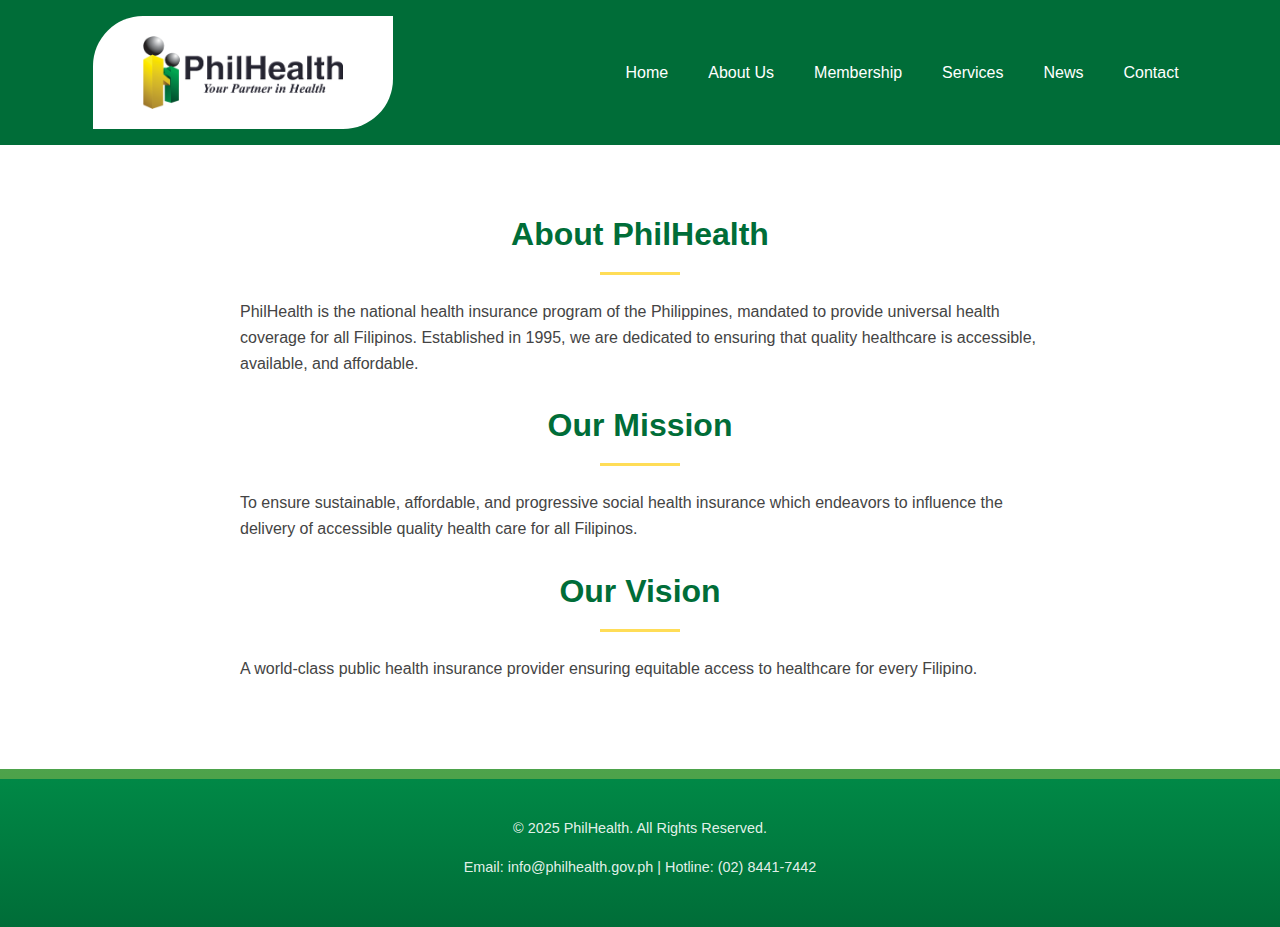
<file: pages/about.html>
<!DOCTYPE html>
<html lang="en">
<head>
    <meta charset="UTF-8">
    <meta name="viewport" content="width=device-width, initial-scale=1.0">
    <title>About Us | PhilHealth</title>
    <link rel="stylesheet" href="../assets/css/style.css">
</head>
<body>
    <header class="navbar">
        <div class="container">
            <img src="../assets/images/logo.png" alt="" class="logo">
            <nav>
                <ul class="nav-links">
                    <li><a href="../index.html">Home</a></li>
                    <li><a href="about.html">About Us</a></li>
                    <li><a href="membership.html">Membership</a></li>
                    <li><a href="services.html">Services</a></li>
                    <li><a href="news.html">News</a></li>
                    <li><a href="contact.html">Contact</a></li>
                </ul>
            </nav>
        </div>
    </header>

    <section class="section">
        <div class="container">
            <h2>About PhilHealth</h2>
            <p>PhilHealth is the national health insurance program of the Philippines, mandated to provide universal health coverage for all Filipinos. Established in 1995, we are dedicated to ensuring that quality healthcare is accessible, available, and affordable.</p>

            <h3>Our Mission</h3>
            <p>To ensure sustainable, affordable, and progressive social health insurance which endeavors to influence the delivery of accessible quality health care for all Filipinos.</p>

            <h3>Our Vision</h3>
            <p>A world-class public health insurance provider ensuring equitable access to healthcare for every Filipino.</p>
        </div>
    </section>

    <footer class="footer">
        <div class="container">
            <p>&copy; 2025 PhilHealth. All Rights Reserved.</p>
            <p>Email: info@philhealth.gov.ph | Hotline: (02) 8441-7442</p>
        </div>
    </footer>
</body>
</html>
</file>
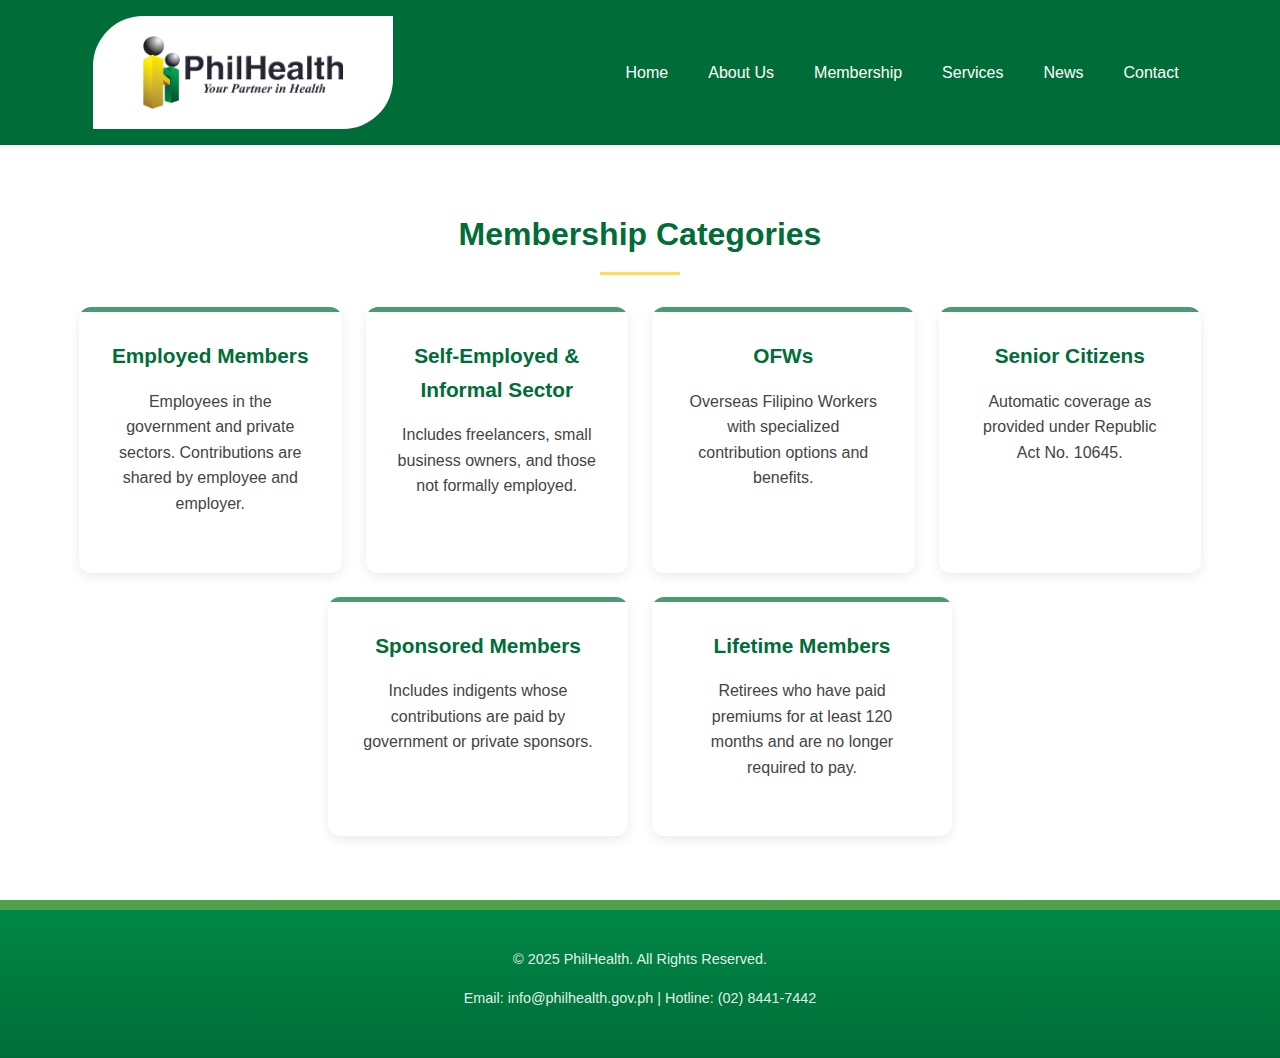
<file: pages/membership.html>
<!DOCTYPE html>
<html lang="en">
<head>
    <meta charset="UTF-8">
    <meta name="viewport" content="width=device-width, initial-scale=1.0">
    <title>Membership | PhilHealth</title>
    <link rel="stylesheet" href="../assets/css/style.css">
</head>
<body>
    <header class="navbar">
        <div class="container">
            <img src="../assets/images/logo.png" alt="" class="logo">
            <nav>
                <ul class="nav-links">
                    <li><a href="../index.html">Home</a></li>
                    <li><a href="about.html">About Us</a></li>
                    <li><a href="membership.html">Membership</a></li>
                    <li><a href="services.html">Services</a></li>
                    <li><a href="news.html">News</a></li>
                    <li><a href="contact.html">Contact</a></li>
                </ul>
            </nav>
        </div>
    </header>

    <section class="section">
        <div class="container">
            <h2>Membership Categories</h2>
            <div class="cards">
                <div class="card">
                    <h4>Employed Members</h4>
                    <p>Employees in the government and private sectors. Contributions are shared by employee and employer.</p>
                </div>
                <div class="card">
                    <h4>Self-Employed & Informal Sector</h4>
                    <p>Includes freelancers, small business owners, and those not formally employed.</p>
                </div>
                <div class="card">
                    <h4>OFWs</h4>
                    <p>Overseas Filipino Workers with specialized contribution options and benefits.</p>
                </div>
                <div class="card">
                    <h4>Senior Citizens</h4>
                    <p>Automatic coverage as provided under Republic Act No. 10645.</p>
                </div>
                <div class="card">
                    <h4>Sponsored Members</h4>
                    <p>Includes indigents whose contributions are paid by government or private sponsors.</p>
                </div>
                <div class="card">
                    <h4>Lifetime Members</h4>
                    <p>Retirees who have paid premiums for at least 120 months and are no longer required to pay.</p>
                </div>
            </div>
        </div>
    </section>

    <footer class="footer">
        <div class="container">
            <p>&copy; 2025 PhilHealth. All Rights Reserved.</p>
            <p>Email: info@philhealth.gov.ph | Hotline: (02) 8441-7442</p>
        </div>
    </footer>
</body>
</html>
</file>
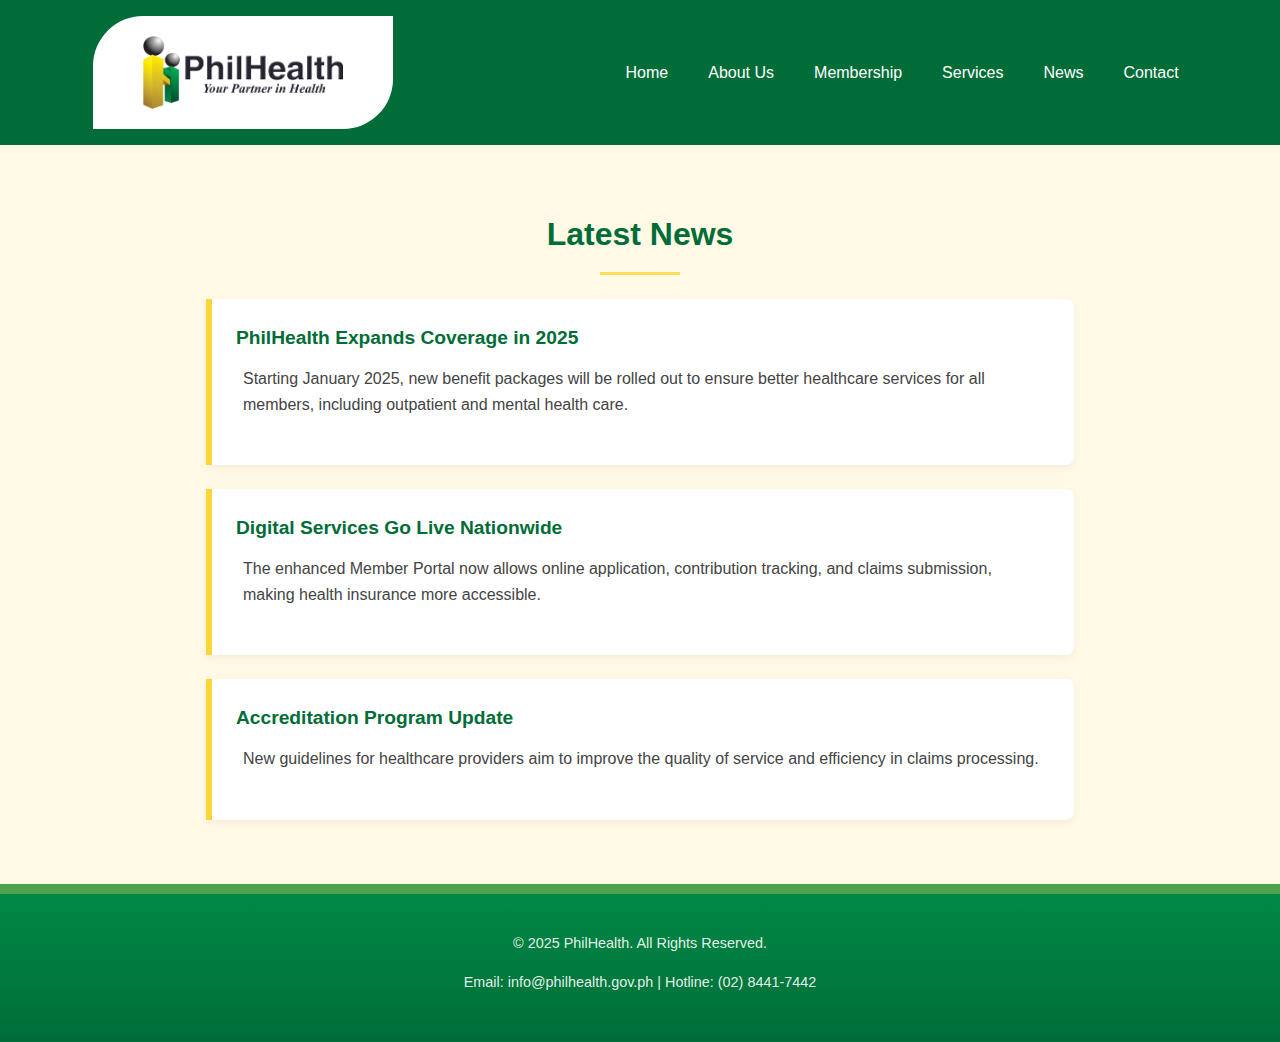
<file: pages/news.html>
<!DOCTYPE html>
<html lang="en">
<head>
    <meta charset="UTF-8">
    <meta name="viewport" content="width=device-width, initial-scale=1.0">
    <title>News | PhilHealth</title>
    <link rel="stylesheet" href="../assets/css/style.css">
</head>
<body>
    <header class="navbar">
        <div class="container">
            <img src="../assets/images/logo.png" alt="" class="logo">
            <nav>
                <ul class="nav-links">
                    <li><a href="../index.html">Home</a></li>
                    <li><a href="about.html">About Us</a></li>
                    <li><a href="membership.html">Membership</a></li>
                    <li><a href="services.html">Services</a></li>
                    <li><a href="news.html">News</a></li>
                    <li><a href="contact.html">Contact</a></li>
                </ul>
            </nav>
        </div>
    </header>

    <section class="section news">
        <div class="container">
            <h2>Latest News</h2>
            <div class="news-items">
                <div class="news-item">
                    <h4>PhilHealth Expands Coverage in 2025</h4>
                    <p>Starting January 2025, new benefit packages will be rolled out to ensure better healthcare services for all members, including outpatient and mental health care.</p>
                </div>
                <div class="news-item">
                    <h4>Digital Services Go Live Nationwide</h4>
                    <p>The enhanced Member Portal now allows online application, contribution tracking, and claims submission, making health insurance more accessible.</p>
                </div>
                <div class="news-item">
                    <h4>Accreditation Program Update</h4>
                    <p>New guidelines for healthcare providers aim to improve the quality of service and efficiency in claims processing.</p>
                </div>
            </div>
        </div>
    </section>

    <footer class="footer">
        <div class="container">
            <p>&copy; 2025 PhilHealth. All Rights Reserved.</p>
            <p>Email: info@philhealth.gov.ph | Hotline: (02) 8441-7442</p>
        </div>
    </footer>
</body>
</html>
</file>
<file: assets/css/style.css>
/* styles.css */

/* Enhanced styles with responsive design, animations, and improved UX */

/* Base styles */
* {
    margin: 0;
    padding: 0;
    box-sizing: border-box;
    font-family: 'Inter', sans-serif;
}

/* Improved accessibility features */
.skip-links {
    position: absolute;
    top: -40px;
    left: 0;
    width: 100%;
    display: flex;
    justify-content: center;
    gap: 20px;
    background: #006d38;
    transition: top 0.3s ease;
    z-index: 2000;
}

.skip-links:focus-within {
    top: 0;
}

.skip-link {
    padding: 8px 15px;
    background: #ffdd57;
    color: #006d38;
    text-decoration: none;
    font-weight: bold;
    border-radius: 0 0 5px 5px;
}

.skip-link:focus {
    outline: 2px solid white;
}

/* System status indicators */
#page-loader {
    background-color: rgba(255, 255, 255, 0.98);
    z-index: 9999;
}

/* Focus styles for better keyboard navigation */
a:focus, button:focus {
    outline: 2px solid #006d38;
    outline-offset: 2px;
}

body {
    line-height: 1.6;
    background: #f5f9f6;
    color: #333;
    min-height: 100vh;
    display: flex;
    flex-direction: column;
}

.container {
    width: 90%;
    max-width: 1200px;
    margin: 0 auto;
    padding: 0 15px;
}

/* Enhanced navigation */
.navbar {
    background: #006d38;
    color: white;
    padding: 1rem;
    position: sticky;
    top: 0;
    z-index: 1000;
}

.logo {
    width: 200px; /* Reduced size for better mobile experience */
    height: auto;
    background-color: #fff;
    padding: 10px 30px;
    border-bottom-right-radius: 50px;
    border-top-left-radius: 50px;
    transition: all 0.3s ease;
}

@media (min-width: 768px) {
    .logo {
        width: 300px;
        padding: 20px 50px;
    }
}

.navbar .container {
    display: flex;
    justify-content: space-between;
    align-items: center;
    flex-wrap: wrap;
}

/* Mobile-friendly navigation */
#mobile-menu-button {
    display: block;
}

#nav-menu {
    display: none;
    width: 100%;
    margin-top: 1rem;
}

#nav-menu.active {
    display: block;
    animation: slideDown 0.3s ease forwards;
}

@keyframes slideDown {
    from {
        opacity: 0;
        transform: translateY(-10px);
    }
    to {
        opacity: 1;
        transform: translateY(0);
    }
}

.nav-links {
    list-style: none;
    display: flex;
    flex-direction: column;
    gap: 1rem;
}

.nav-links a {
    color: white;
    text-decoration: none;
    font-weight: 500;
    display: block;
    padding: 0.5rem;
    border-radius: 4px;
    transition: all 0.3s ease;
}

.nav-links a:hover, 
.nav-links a:focus {
    color: #ffdd57;
    background-color: rgba(255, 255, 255, 0.1);
}

/* Responsive navigation for larger screens */
@media (min-width: 768px) {
    #mobile-menu-button {
        display: none;
    }
    
    #nav-menu {
        display: block;
        width: auto;
        margin-top: 0;
    }
    
    .nav-links {
        flex-direction: row;
        gap: 1.5rem;
    }
}

/* Enhanced hero section */
.hero {
    background: linear-gradient(rgba(0, 109, 56, 0.85), rgba(0, 109, 56, 0.95)), url(../images/bg_green.jpg) no-repeat center/cover;
    color: white;
    padding: 4rem 0;
    text-align: center;
    position: relative;
}

.hero:before {
    content: '';
    position: absolute;
    bottom: 0;
    left: 0;
    width: 100%;
    height: 40px;
    background: linear-gradient(to right bottom, transparent 49%, #fff 50%);
}

.hero h2 {
    font-size: 2rem;
    margin-bottom: 1rem;
    color: #fff;
    text-shadow: 0 1px 3px rgba(0,0,0,0.2);
    max-width: 800px;
    margin-left: auto;
    margin-right: auto;
    line-height: 1.2;
}

@media (min-width: 768px) {
    .hero {
        padding: 6rem 0;
    }
    
    .hero h2 {
        font-size: 2.8rem;
        margin-bottom: 1.2rem;
    }
}

.hero p {
    font-size: 1.1rem;
    margin-bottom: 2rem;
    max-width: 700px;
    margin-left: auto;
    margin-right: auto;
    color: rgba(255, 255, 255, 0.9);
}

@media (min-width: 768px) {
    .hero p {
        font-size: 1.3rem;
    }
}

/* Enhanced buttons with animation */
.btn {
    background: #ffdd57;
    color: #006d38;
    padding: 0.75rem 1.5rem;
    text-decoration: none;
    font-weight: bold;
    border-radius: 30px;
    transition: all 0.3s;
    border: none;
    cursor: pointer;
    box-shadow: 0 4px 10px rgba(0,0,0,0.1);
    display: inline-block;
    text-transform: uppercase;
    letter-spacing: 0.5px;
    font-size: 0.9rem;
    position: relative;
    overflow: hidden;
}

@media (min-width: 768px) {
    .btn {
        padding: 0.85rem 2rem;
        font-size: 1rem;
    }
}

.btn:hover {
    background: #ffd633;
    box-shadow: 0 6px 15px rgba(0,0,0,0.15);
    transform: translateY(-2px);
}

.btn:active {
    transform: translateY(0);
    box-shadow: 0 2px 5px rgba(0,0,0,0.1);
}

/* Button ripple effect for feedback */
.btn::after {
    content: '';
    position: absolute;
    top: 50%;
    left: 50%;
    width: 120%;
    height: 0;
    padding-bottom: 120%;
    background: rgba(255, 255, 255, 0.3);
    border-radius: 50%;
    transform: translate(-50%, -50%) scale(0);
    opacity: 0;
}

.btn:active::after {
    animation: ripple 0.6s linear;
}

@keyframes ripple {
    0% {
        transform: translate(-50%, -50%) scale(0);
        opacity: 1;
    }
    100% {
        transform: translate(-50%, -50%) scale(1);
        opacity: 0;
    }
}

/* Sections with improved spacing and transitions */
.section {
    padding: 3rem 0;
    background: #fff;
    position: relative;
}

@media (min-width: 768px) {
    .section {
        padding: 4rem 0;
    }
}

.section:nth-of-type(even) {
    background: #eef7f1;
}

.section p {
    max-width: 800px;
    margin: 0 auto 1.5rem;
    color: #444;
}

/* Enhanced headings with animations */
h2, h3 {
    color: #006d38;
    margin-bottom: 1.5rem;
    position: relative;
    padding-bottom: 15px;
}

h2:after, h3:after {
    content: '';
    position: absolute;
    bottom: 0;
    left: 50%;
    transform: translateX(-50%);
    width: 80px;
    height: 3px;
    background-color: #ffdd57;
    transition: width 0.3s ease;
}

h2:hover:after, h3:hover:after {
    width: 100px;
}

h2 {
    font-size: 1.8rem;
    text-align: center;
}

@media (min-width: 768px) {
    h2 {
        font-size: 2rem;
    }
}

h3 {
    text-align: center;
    margin-bottom: 1.5rem;
    font-size: 1.6rem;
}

@media (min-width: 768px) {
    h3 {
        font-size: 2rem;
    }
}

h3 a {
    color: #006d38;
    text-decoration: none;
    transition: color 0.3s ease;
}

h3 a:hover {
    color: #008a47;
}

/* Enhanced cards with improved animations and responsiveness */
.cards {
    display: flex;
    flex-wrap: wrap;
    justify-content: center;
    gap: 1.5rem;
    margin-top: 2rem;
}

.card {
    background: white;
    padding: 1.5rem;
    border-radius: 12px;
    box-shadow: 0 4px 12px rgba(0,0,0,0.08);
    flex: 1;
    min-width: 240px;
    max-width: 100%;
    text-align: center;
    transition: all 0.3s ease;
    position: relative;
    overflow: hidden;
    display: flex;
    flex-direction: column;
}

@media (min-width: 640px) {
    .card {
        max-width: 300px;
        padding: 2rem;
    }
}

.card:before {
    content: '';
    position: absolute;
    top: 0;
    left: 0;
    width: 100%;
    height: 5px;
    background: #006d38;
    opacity: 0.7;
}

.card:hover {
    transform: translateY(-5px);
    box-shadow: 0 10px 20px rgba(0,0,0,0.12);
}

.card h4 {
    margin-bottom: 1rem;
    color: #006d38;
    font-size: 1.3rem;
}

/* Services list with improved responsiveness */
.services-list {
    display: grid;
    grid-template-columns: repeat(auto-fit, minmax(220px, 1fr));
    gap: 1.5rem;
    list-style: none;
    padding-left: 0;
    margin-top: 2rem;
}

.services-list li {
    background: #fff;
    border: 1px solid #c8e6c9;
    padding: 1.5rem;
    border-radius: 10px;
    text-align: center;
    transition: all 0.3s ease;
    box-shadow: 0 2px 8px rgba(0,0,0,0.04);
    position: relative;
    overflow: hidden;
    z-index: 1;
}

.services-list li:hover {
    transform: translateY(-5px);
    box-shadow: 0 8px 16px rgba(0,0,0,0.08);
    border-color: #006d38;
}

.services-list li:before {
    content: '';
    position: absolute;
    top: 0;
    left: 0;
    right: 0;
    height: 3px;
    background: #006d38;
    transform: scaleX(0);
    transform-origin: 0 50%;
    transition: transform 0.5s ease;
    z-index: -1;
}

.services-list li:hover:before {
    transform: scaleX(1);
}

/* News section with improved animations */
.news {
    background: #fff9e6;
}

.news-items {
    display: flex;
    flex-direction: column;
    gap: 1.5rem;
    padding: 0 1rem;
    max-width: 900px;
    margin: 0 auto;
}

.news-item {
    background: white;
    padding: 1.5rem;
    border-left: 6px solid #ffd633;
    box-shadow: 0 3px 10px rgba(0,0,0,0.05);
    border-radius: 0 8px 8px 0;
    transition: all 0.3s ease;
}

.news-item:hover {
    box-shadow: 0 6px 15px rgba(0,0,0,0.1);
    transform: translateX(5px);
}

.news-item h4 {
    color: #006d38;
    margin-bottom: 0.75rem;
    font-size: 1.2rem;
}

/* Enhanced form with improved validation feedback */
.contact-form {
    max-width: 600px;
    margin: 2rem auto 0;
    display: flex;
    flex-direction: column;
    gap: 1rem;
}

.contact-form input,
.contact-form textarea {
    padding: 1rem;
    border: 1px solid #ccc;
    border-radius: 8px;
    font-size: 1rem;
    width: 100%;
    transition: border-color 0.3s, box-shadow 0.3s;
}

.contact-form input:focus,
.contact-form textarea:focus {
    outline: none;
    border-color: #006d38;
    box-shadow: 0 0 0 2px rgba(0, 109, 56, 0.2);
}

.contact-form input:invalid,
.contact-form textarea:invalid {
    border-color: #ff4d4d;
}

.contact-form input:invalid:focus,
.contact-form textarea:invalid:focus {
    box-shadow: 0 0 0 2px rgba(255, 77, 77, 0.2);
}

/* Form validation message */
.validation-message {
    color: #ff4d4d;
    font-size: 0.875rem;
    margin-top: 0.25rem;
    display: none;
}

input:invalid + .validation-message,
textarea:invalid + .validation-message {
    display: block;
}

/* Enhanced footer */
.footer {
    background: linear-gradient(to bottom, #008a47, #006d38);
    color: white;
    padding: 3rem 0 2rem;
    text-align: center;
    font-size: 0.9rem;
    position: relative;
    margin-top: auto;
}

.footer:before {
    content: '';
    position: absolute;
    top: 0;
    left: 0;
    width: 100%;
    height: 10px;
    background: rgba(255, 221, 87, 0.3);
}

.footer p {
    margin-bottom: 1rem;
    color: rgba(255, 255, 255, 0.9);
}

.footer a {
    color: white;
    text-decoration: none;
    margin: 0 10px;
    display: inline-block;
    transition: transform 0.3s ease;
}

.footer a:hover {
    transform: translateY(-3px);
}

.footer i {
    font-size: 24px;
    padding: 8px;
    background: rgba(255, 255, 255, 0.1);
    border-radius: 50%;
    width: 40px;
    height: 40px;
    display: inline-flex;
    align-items: center;
    justify-content: center;
    transition: all 0.3s ease;
}

.footer i:hover {
    background: rgba(255, 255, 255, 0.2);
    transform: translateY(-2px);
}

.footer-nav {
    margin-bottom: 2rem;
}

.footer-nav ul {
    display: flex;
    flex-wrap: wrap;
    justify-content: center;
    list-style: none;
    gap: 1.5rem;
}

.footer-nav a {
    color: white;
    text-decoration: none;
    font-size: 0.95rem;
    transition: all 0.3s ease;
    position: relative;
    margin: 0;
    padding-bottom: 4px;
}

.footer-nav a:after {
    content: '';
    position: absolute;
    bottom: 0;
    left: 50%;
    transform: translateX(-50%) scaleX(0);
    width: 100%;
    height: 1px;
    background-color: white;
    transition: transform 0.3s ease;
}

.footer-nav a:hover:after {
    transform: translateX(-50%) scaleX(1);
}

.social-links {
    margin-bottom: 1.5rem;
}

.disclosure {
    font-size: 0.85rem;
    max-width: 500px;
    margin: 1rem auto;
    opacity: 0.9;
}

/* Enhanced content images */
.content-image {
    max-width: 300px;
    display: block;
    margin: 1.5rem auto;
    border-radius: 10px;
    box-shadow: 0 5px 15px rgba(0,0,0,0.1);
    transition: all 0.3s ease;
    opacity: 0.95;
}

img.content-image:hover {
    transform: translateY(-3px);
    box-shadow: 0 8px 25px rgba(0,0,0,0.15);
    opacity: 1;
}

/* Responsive image gallery for extra links */
.extra-links .container {
    text-align: center;
}

.image-links {
    display: flex;
    flex-wrap: wrap;
    justify-content: center;
    gap: 1rem;
    margin: 1.5rem 0 2.5rem;
}

@media (min-width: 640px) {
    .image-links {
        gap: 1.5rem;
    }
}

.image-links a {
    transition: all 0.3s ease;
    border-radius: 8px;
    overflow: hidden;
    box-shadow: 0 4px 8px rgba(0,0,0,0.1);
    display: block;
    max-width: 100%;
}

@media (min-width: 640px) {
    .image-links a {
        max-width: 180px;
    }
}

.image-links a:hover {
    transform: translateY(-5px);
    box-shadow: 0 8px 16px rgba(0,0,0,0.15);
}

.image-links a img {
    max-width: 100%;
    display: block;
    border-radius: 8px;
    transition: transform 0.5s ease;
}

.image-links a:hover img {
    transform: scale(1.05);
}

/* Partner logos with improved layout */
.partner-logos {
    display: flex;
    flex-wrap: wrap;
    justify-content: center;
    align-items: center;
    gap: 1.5rem;
    margin-top: 2rem;
}

.partner-logos img.partner-logo {
    max-height: 50px;
    width: auto;
    transition: all 0.3s ease;
    filter: grayscale(0.6);
}

@media (min-width: 768px) {
    .partner-logos img.partner-logo {
        max-height: 60px;
    }
}

.partner-logos img.partner-logo:hover {
    filter: grayscale(0);
    transform: scale(1.05);
}

.npc-seal {
    display: block;
    margin: 1.5rem auto 0;
    max-width: 80px;
    border-radius: 8px;
    box-shadow: 0 2px 8px rgba(0,0,0,0.1);
    background: rgba(255, 255, 255, 0.9);
    padding: 5px;
    transition: all 0.3s ease;
}

@media (min-width: 768px) {
    .npc-seal {
        max-width: 100px;
    }
}

.npc-seal:hover {
    transform: scale(1.05);
    box-shadow: 0 4px 12px rgba(0,0,0,0.15);
}

/* Improved responsiveness for Tailwind compatibility */
@media (max-width: 992px) {
    .container {
        width: 95%;
    }
}

/* Toast notification for feedback */
.toast {
    position: fixed;
    bottom: 20px;
    right: 20px;
    background: #006d38;
    color: white;
    padding: 1rem;
    border-radius: 8px;
    box-shadow: 0 5px 15px rgba(0,0,0,0.2);
    z-index: 1000;
    transform: translateY(100px);
    opacity: 0;
    transition: transform 0.4s ease, opacity 0.4s ease;
}

.toast.show {
    transform: translateY(0);
    opacity: 1;
}

.toast.success {
    background: #006d38;
}

.toast.error {
    background: #d93025;
}

/* Loading spinner for async operations */
.spinner {
    border: 3px solid rgba(255, 255, 255, 0.3);
    border-top-color: white;
    border-radius: 50%;
    width: 20px;
    height: 20px;
    animation: spin 1s linear infinite;
    display: inline-block;
    vertical-align: middle;
    margin-right: 8px;
}

@keyframes spin {
    to {
        transform: rotate(360deg);
    }
}

/* Cookie consent styling */
#cookie-consent {
    background-color: rgba(255, 255, 255, 0.95);
    box-shadow: 0 -5px 20px rgba(0, 0, 0, 0.1);
}

/* Back to top button styling */
#back-to-top {
    opacity: 0;
    visibility: hidden;
    transition: opacity 0.3s, visibility 0.3s, transform 0.3s;
}

#back-to-top:hover {
    transform: translateY(-3px);
}

/* Animation for page transitions */
@keyframes fadeIn {
    from {
        opacity: 0;
        transform: translateY(10px);
    }
    to {
        opacity: 1;
        transform: translateY(0);
    }
}

.fade-in {
    animation: fadeIn 0.5s ease forwards;
}

/* Help tooltip for documentation */
.tooltip {
    position: relative;
    display: inline-block;
}

.tooltip:hover .tooltip-text {
    visibility: visible;
    opacity: 1;
    transform: translateY(0);
}

.tooltip-text {
    visibility: hidden;
    width: 200px;
    background-color: #006d38;
    color: white;
    text-align: center;
    border-radius: 6px;
    padding: 8px;
    position: absolute;
    z-index: 1;
    bottom: 125%;
    left: 50%;
    transform: translateX(-50%) translateY(10px);
    opacity: 0;
    transition: opacity 0.3s, transform 0.3s;
}

.tooltip-text::after {
    content: "";
    position: absolute;
    top: 100%;
    left: 50%;
    margin-left: -5px;
    border-width: 5px;
    border-style: solid;
    border-color: #006d38 transparent transparent transparent;
}

/* Print styles for accessibility */
@media print {
    .navbar, .footer, #back-to-top, #cookie-consent {
        display: none !important;
    }
    
    body {
        background: white;
        color: black;
    }
    
    .section, .container {
        padding: 0;
        margin: 0;
    }
    
    a {
        color: black;
        text-decoration: underline;
    }
    
    h2, h3, h4 {
        color: black;
    }
}

/* High contrast mode for accessibility */
@media (prefers-contrast: more) {
    body {
        background: white;
        color: black;
    }
    
    .navbar, .footer {
        background: black;
        color: white;
    }
    
    .btn {
        background: black;
        color: white;
        border: 2px solid white;
    }
    
    a {
        color: #0000EE;
    }
    
    a:visited {
        color: #551A8B;
    }
    
    h2, h3, h4 {
        color: black;
    }
}

/* Reduced motion for accessibility */
@media (prefers-reduced-motion: reduce) {
    * {
        animation-duration: 0.01ms !important;
        transition-duration: 0.01ms !important;
        animation-iteration-count: 1 !important;
    }
}
</file>
